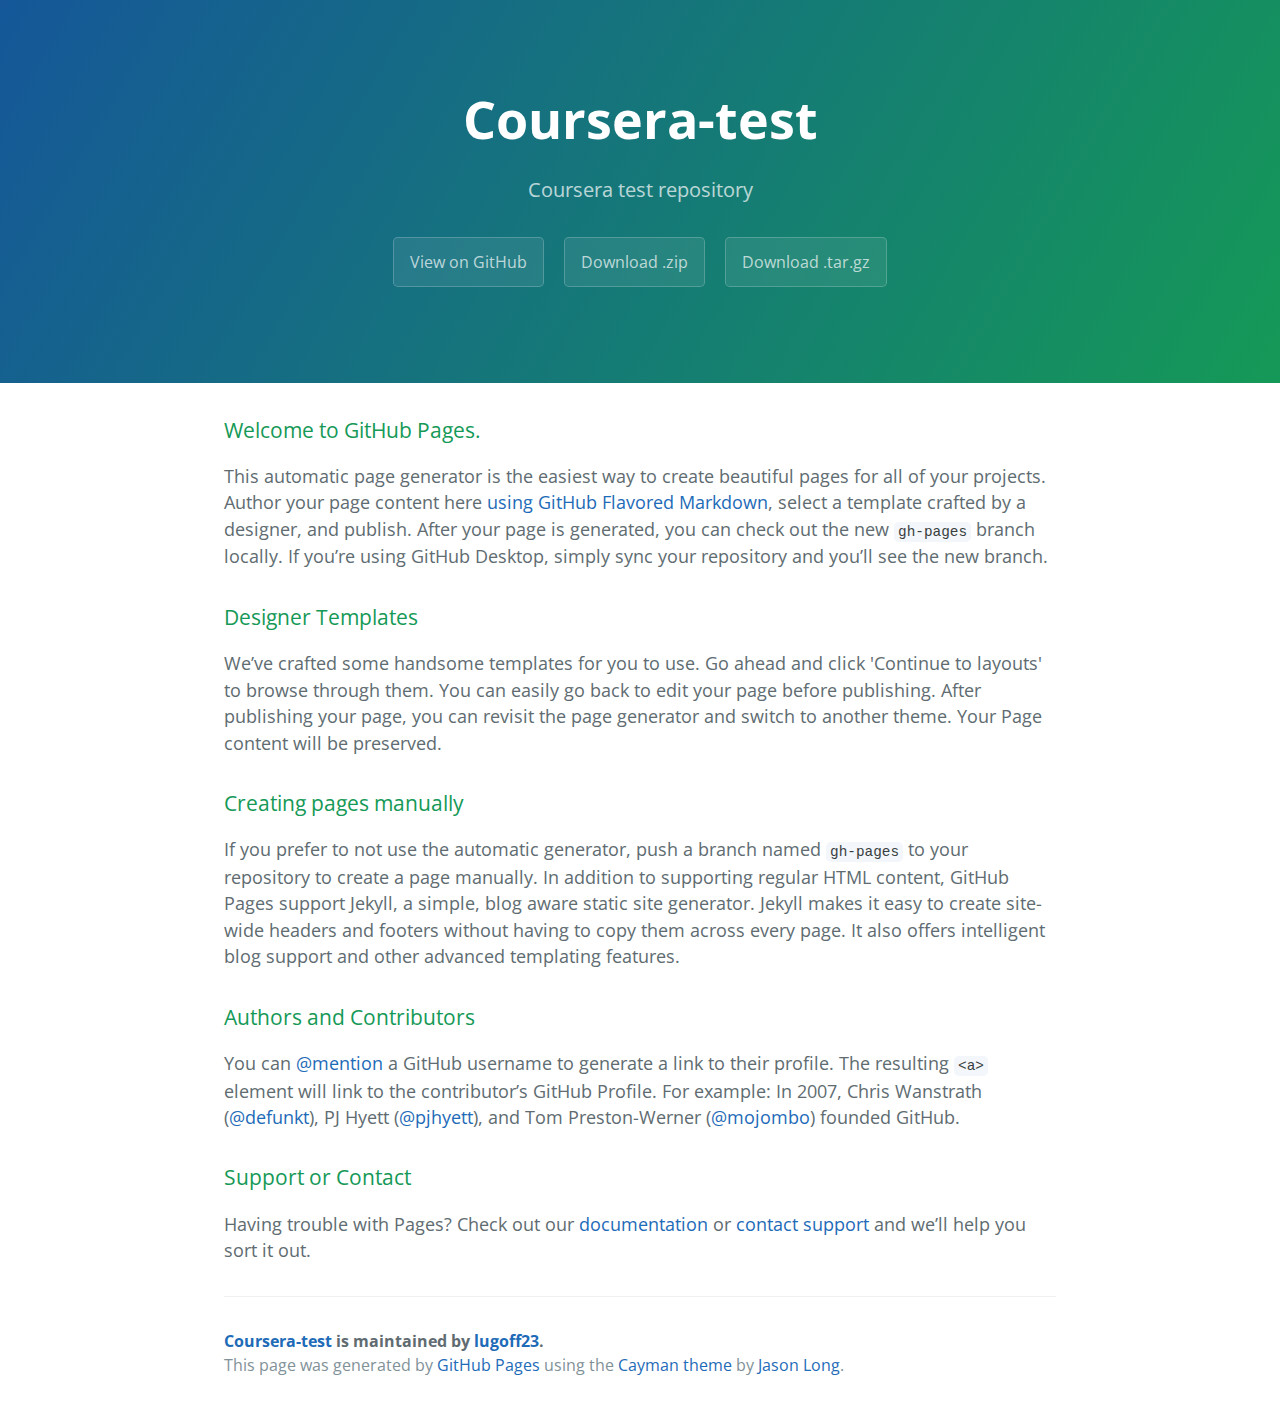
<file: index.html>
<!DOCTYPE html>
<html lang="en-us">
  <head>
    <meta charset="UTF-8">
    <title>Coursera-test by lugoff23</title>
    <meta name="viewport" content="width=device-width, initial-scale=1">
    <link rel="stylesheet" type="text/css" href="stylesheets/normalize.css" media="screen">
    <link href='https://fonts.googleapis.com/css?family=Open+Sans:400,700' rel='stylesheet' type='text/css'>
    <link rel="stylesheet" type="text/css" href="stylesheets/stylesheet.css" media="screen">
    <link rel="stylesheet" type="text/css" href="stylesheets/github-light.css" media="screen">
  </head>
  <body>
    <section class="page-header">
      <h1 class="project-name">Coursera-test</h1>
      <h2 class="project-tagline">Coursera test repository</h2>
      <a href="https://github.com/lugoff23/coursera-test" class="btn">View on GitHub</a>
      <a href="https://github.com/lugoff23/coursera-test/zipball/master" class="btn">Download .zip</a>
      <a href="https://github.com/lugoff23/coursera-test/tarball/master" class="btn">Download .tar.gz</a>
    </section>

    <section class="main-content">
      <h3>
<a id="welcome-to-github-pages" class="anchor" href="#welcome-to-github-pages" aria-hidden="true"><span aria-hidden="true" class="octicon octicon-link"></span></a>Welcome to GitHub Pages.</h3>

<p>This automatic page generator is the easiest way to create beautiful pages for all of your projects. Author your page content here <a href="https://guides.github.com/features/mastering-markdown/">using GitHub Flavored Markdown</a>, select a template crafted by a designer, and publish. After your page is generated, you can check out the new <code>gh-pages</code> branch locally. If you’re using GitHub Desktop, simply sync your repository and you’ll see the new branch.</p>

<h3>
<a id="designer-templates" class="anchor" href="#designer-templates" aria-hidden="true"><span aria-hidden="true" class="octicon octicon-link"></span></a>Designer Templates</h3>

<p>We’ve crafted some handsome templates for you to use. Go ahead and click 'Continue to layouts' to browse through them. You can easily go back to edit your page before publishing. After publishing your page, you can revisit the page generator and switch to another theme. Your Page content will be preserved.</p>

<h3>
<a id="creating-pages-manually" class="anchor" href="#creating-pages-manually" aria-hidden="true"><span aria-hidden="true" class="octicon octicon-link"></span></a>Creating pages manually</h3>

<p>If you prefer to not use the automatic generator, push a branch named <code>gh-pages</code> to your repository to create a page manually. In addition to supporting regular HTML content, GitHub Pages support Jekyll, a simple, blog aware static site generator. Jekyll makes it easy to create site-wide headers and footers without having to copy them across every page. It also offers intelligent blog support and other advanced templating features.</p>

<h3>
<a id="authors-and-contributors" class="anchor" href="#authors-and-contributors" aria-hidden="true"><span aria-hidden="true" class="octicon octicon-link"></span></a>Authors and Contributors</h3>

<p>You can <a href="https://help.github.com/articles/basic-writing-and-formatting-syntax/#mentioning-users-and-teams" class="user-mention">@mention</a> a GitHub username to generate a link to their profile. The resulting <code>&lt;a&gt;</code> element will link to the contributor’s GitHub Profile. For example: In 2007, Chris Wanstrath (<a href="https://github.com/defunkt" class="user-mention">@defunkt</a>), PJ Hyett (<a href="https://github.com/pjhyett" class="user-mention">@pjhyett</a>), and Tom Preston-Werner (<a href="https://github.com/mojombo" class="user-mention">@mojombo</a>) founded GitHub.</p>

<h3>
<a id="support-or-contact" class="anchor" href="#support-or-contact" aria-hidden="true"><span aria-hidden="true" class="octicon octicon-link"></span></a>Support or Contact</h3>

<p>Having trouble with Pages? Check out our <a href="https://help.github.com/pages">documentation</a> or <a href="https://github.com/contact">contact support</a> and we’ll help you sort it out.</p>

      <footer class="site-footer">
        <span class="site-footer-owner"><a href="https://github.com/lugoff23/coursera-test">Coursera-test</a> is maintained by <a href="https://github.com/lugoff23">lugoff23</a>.</span>

        <span class="site-footer-credits">This page was generated by <a href="https://pages.github.com">GitHub Pages</a> using the <a href="https://github.com/jasonlong/cayman-theme">Cayman theme</a> by <a href="https://twitter.com/jasonlong">Jason Long</a>.</span>
      </footer>

    </section>

  
  </body>
</html>
</file>
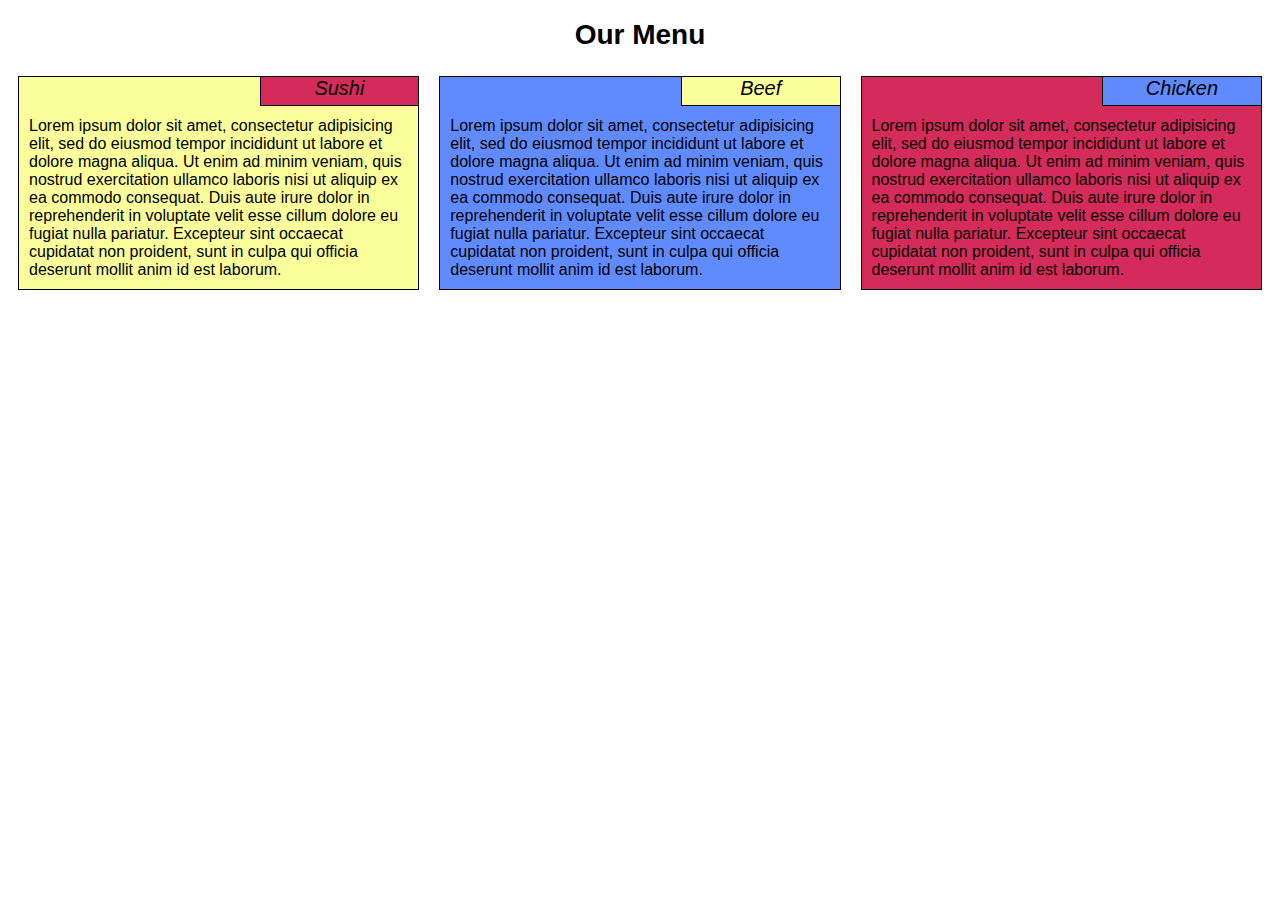
<file: mod2_solution/index.html>
<!DOCTYPE html>
<html>
<head>
<meta charset="utf-8">
<meta name="viewport" content="width=device-width, initial-scale=1">
<title>Module 2 assignment</title>
<link rel="stylesheet" href="./css/external.css">

</head>
<body>
<h1>Our Menu</h1>

<div class="row">
  <div class="col-lg-4 col-md-6 col-sm-12">
  	<div class="box" id="p1">
  		<p id="p2">Sushi</p>
  		<section>Lorem ipsum dolor sit amet, consectetur adipisicing elit, sed do eiusmod
  		tempor incididunt ut labore et dolore magna aliqua. Ut enim ad minim veniam, quis nostrud exercitation ullamco laboris nisi ut aliquip ex ea commodo
  		consequat. Duis aute irure dolor in reprehenderit in voluptate velit esse
  		cillum dolore eu fugiat nulla pariatur. Excepteur sint occaecat cupidatat non
  		proident, sunt in culpa qui officia deserunt mollit anim id est laborum.</section>
  	</div>
  </div>

  <div class="col-lg-4 col-md-6 col-sm-12">
  	<div class="box" id="p3">
	  	<p id="p1">Beef</p>
	  	<section>Lorem ipsum dolor sit amet, consectetur adipisicing elit, sed do eiusmod
	  	tempor incididunt ut labore et dolore magna aliqua. Ut enim ad minim veniam,
	  	quis nostrud exercitation ullamco laboris nisi ut aliquip ex ea commodo
	  	consequat. Duis aute irure dolor in reprehenderit in voluptate velit esse
	  	cillum dolore eu fugiat nulla pariatur. Excepteur sint occaecat cupidatat non
	  	proident, sunt in culpa qui officia deserunt mollit anim id est laborum.</section>
	</div>
  </div>

  <div class="col-lg-4 col-md-12 col-sm-12">
  	<div class="box" id="p2">
	  	<p id="p3">Chicken</p>
	  	<section>Lorem ipsum dolor sit amet, consectetur adipisicing elit, sed do eiusmod
	  	tempor incididunt ut labore et dolore magna aliqua. Ut enim ad minim veniam,
	  	quis nostrud exercitation ullamco laboris nisi ut aliquip ex ea commodo
	  	consequat. Duis aute irure dolor in reprehenderit in voluptate velit esse
	  	cillum dolore eu fugiat nulla pariatur. Excepteur sint occaecat cupidatat non
	  	proident, sunt in culpa qui officia deserunt mollit anim id est laborum.</section>
	</div>
  </div>

</div>

</body>
</html>
</file>
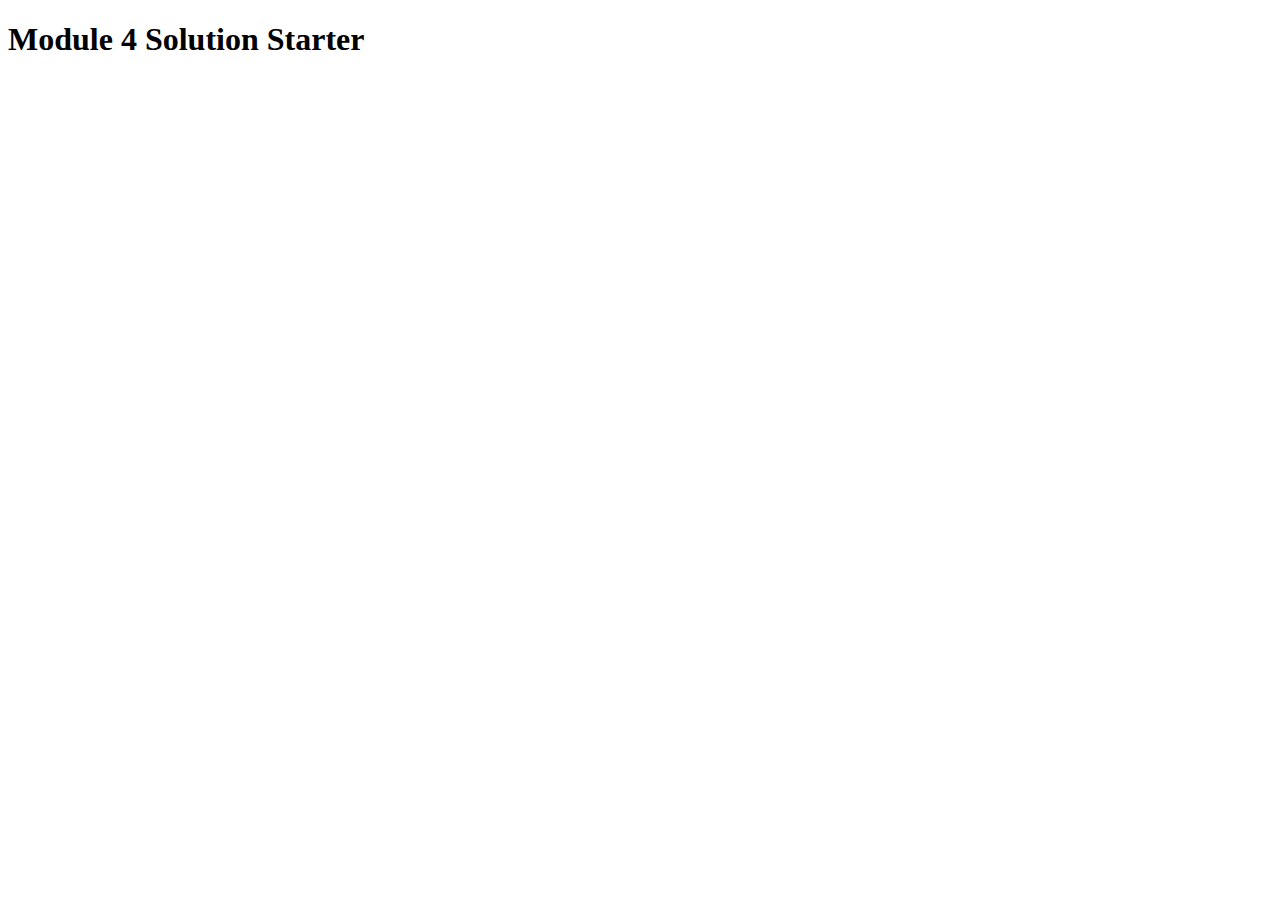
<file: mod4_solution/index.html>
<!DOCTYPE html>
<html>
<head>
  <meta charset="utf-8">
  <title>Module 4 Solution Starter</title>
  <script src="SpeakHello.js"></script>
  <script src="SpeakGoodBye.js"></script>
  <script src="script.js"></script>
</head>
<body>
  <h1>Module 4 Solution Starter</h1>
</body>
</html>
</file>
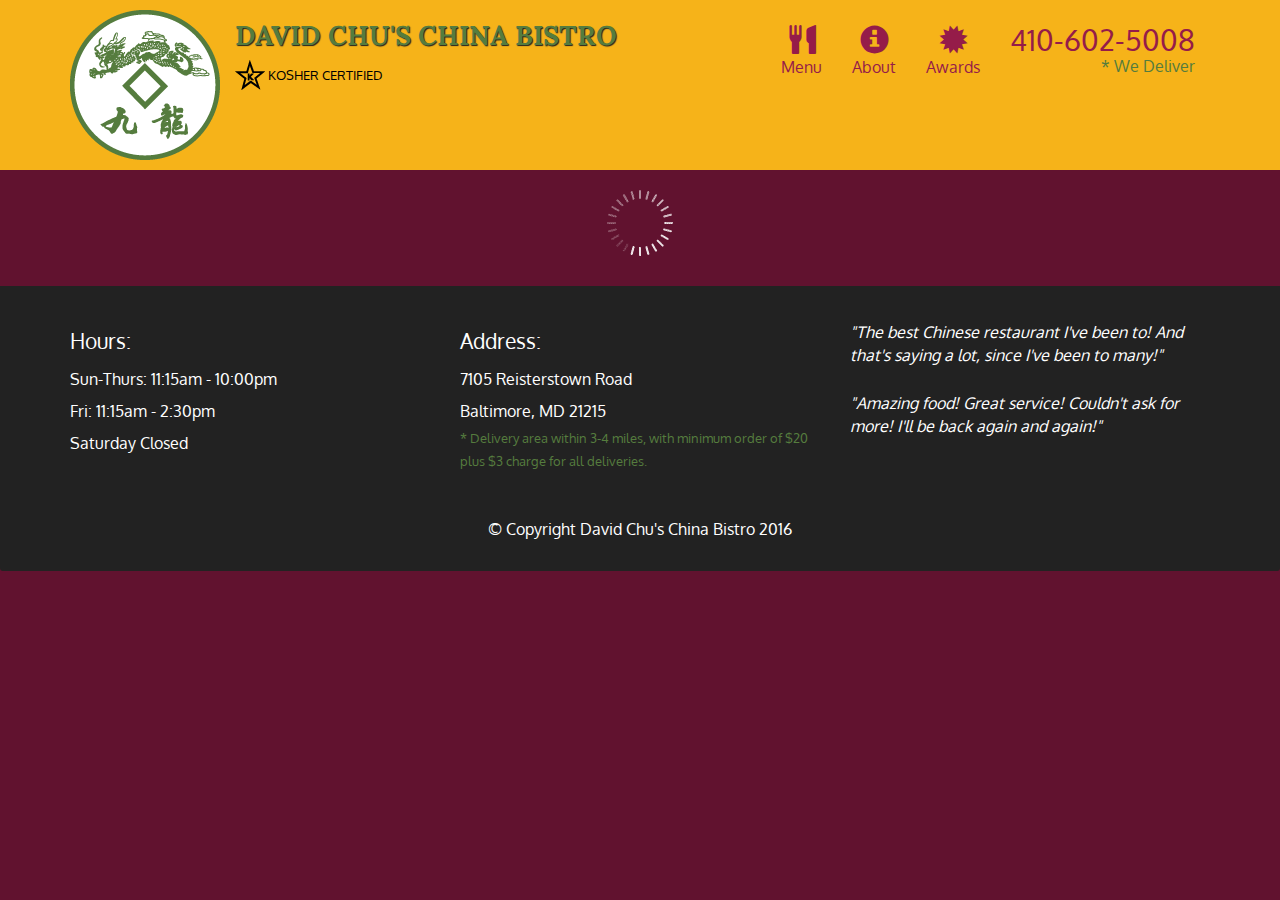
<file: mod5_solution/index.html>
<!doctype html>
<html lang="en">
  <head>
    <meta charset="utf-8">
    <meta http-equiv="X-UA-Compatible" content="IE=edge">
    <meta name="viewport" content="width=device-width, initial-scale=1">
    <title>David Chu's China Bistro</title>
    <link rel="stylesheet" href="css/bootstrap.min.css">
    <link rel="stylesheet" href="css/styles.css">
    <link href='https://fonts.googleapis.com/css?family=Oxygen:400,300,700' rel='stylesheet' type='text/css'>
    <link href='https://fonts.googleapis.com/css?family=Lora' rel='stylesheet' type='text/css'>
  </head>
<body>
  <header>
    <nav id="header-nav" class="navbar navbar-default">
      <div class="container">
        <div class="navbar-header">
          <a href="index.html" class="pull-left visible-md visible-lg">
            <div id="logo-img" alt="Logo image"></div>
          </a>

          <div class="navbar-brand">
            <a href="index.html"><h1>David Chu's China Bistro</h1></a>
            <p>
              <img src="images/star-k-logo.png" alt="Kosher certification">
              <span>Kosher Certified</span>
            </p>
          </div>

          <button id="navbarToggle" type="button" class="navbar-toggle collapsed" data-toggle="collapse" data-target="#collapsable-nav" aria-expanded="false">
            <span class="sr-only">Toggle navigation</span>
            <span class="icon-bar"></span>
            <span class="icon-bar"></span>
            <span class="icon-bar"></span>
          </button>
        </div>
        
        <div id="collapsable-nav" class="collapse navbar-collapse">
           <ul id="nav-list" class="nav navbar-nav navbar-right">
            <li id="navHomeButton" class="visible-xs active">
              <a href="index.html">
                <span class="glyphicon glyphicon-home"></span> Home</a>
            </li>
            <li id="navMenuButton">
              <a href="#" onclick="$dc.loadMenuCategories();">
                <span class="glyphicon glyphicon-cutlery"></span><br class="hidden-xs"> Menu</a>
            </li>
            <li>
              <a href="#">
                <span class="glyphicon glyphicon-info-sign"></span><br class="hidden-xs"> About</a>
            </li>
            <li>
              <a href="#">
                <span class="glyphicon glyphicon-certificate"></span><br class="hidden-xs"> Awards</a>
            </li>
            <li id="phone" class="hidden-xs">
              <a href="tel:410-602-5008">
                <span>410-602-5008</span></a><div>* We Deliver</div>
            </li>
          </ul><!-- #nav-list -->
        </div><!-- .collapse .navbar-collapse -->
      </div><!-- .container -->
    </nav><!-- #header-nav -->
  </header>

  <div id="call-btn" class="visible-xs">
    <a class="btn" href="tel:410-602-5008">
    <span class="glyphicon glyphicon-earphone"></span>
    410-602-5008
    </a>
  </div>
  <div id="xs-deliver" class="text-center visible-xs">* We Deliver</div>

  <div id="main-content" class="container"></div>

  <footer class="panel-footer">
    <div class="container">
      <div class="row">
        <section id="hours" class="col-sm-4">
          <span>Hours:</span><br>
          Sun-Thurs: 11:15am - 10:00pm<br>
          Fri: 11:15am - 2:30pm<br>
          Saturday Closed
          <hr class="visible-xs">
        </section>
        <section id="address" class="col-sm-4">
          <span>Address:</span><br>
          7105 Reisterstown Road<br>
          Baltimore, MD 21215
          <p>* Delivery area within 3-4 miles, with minimum order of $20 plus $3 charge for all deliveries.</p>
          <hr class="visible-xs">
        </section>
        <section id="testimonials" class="col-sm-4">
          <p>"The best Chinese restaurant I've been to! And that's saying a lot, since I've been to many!"</p>
          <p>"Amazing food! Great service! Couldn't ask for more! I'll be back again and again!"</p>
        </section>
      </div>
      <div class="text-center">&copy; Copyright David Chu's China Bistro 2016</div>
    </div>
  </footer>

  <!-- jQuery (Bootstrap JS plugins depend on it) -->
  <script src="js/jquery-2.1.4.min.js"></script>
  <script src="js/bootstrap.min.js"></script>
  <script src="js/ajax-utils.js"></script>
  <script src="js/script.js"></script>
</body>
</html>
</file>
<file: stylesheets/stylesheet.css>
* {
  box-sizing: border-box; }

body {
  padding: 0;
  margin: 0;
  font-family: "Open Sans", "Helvetica Neue", Helvetica, Arial, sans-serif;
  font-size: 16px;
  line-height: 1.5;
  color: #606c71; }

a {
  color: #1e6bb8;
  text-decoration: none; }
  a:hover {
    text-decoration: underline; }

.btn {
  display: inline-block;
  margin-bottom: 1rem;
  color: rgba(255, 255, 255, 0.7);
  background-color: rgba(255, 255, 255, 0.08);
  border-color: rgba(255, 255, 255, 0.2);
  border-style: solid;
  border-width: 1px;
  border-radius: 0.3rem;
  transition: color 0.2s, background-color 0.2s, border-color 0.2s; }
  .btn + .btn {
    margin-left: 1rem; }

.btn:hover {
  color: rgba(255, 255, 255, 0.8);
  text-decoration: none;
  background-color: rgba(255, 255, 255, 0.2);
  border-color: rgba(255, 255, 255, 0.3); }

@media screen and (min-width: 64em) {
  .btn {
    padding: 0.75rem 1rem; } }

@media screen and (min-width: 42em) and (max-width: 64em) {
  .btn {
    padding: 0.6rem 0.9rem;
    font-size: 0.9rem; } }

@media screen and (max-width: 42em) {
  .btn {
    display: block;
    width: 100%;
    padding: 0.75rem;
    font-size: 0.9rem; }
    .btn + .btn {
      margin-top: 1rem;
      margin-left: 0; } }

.page-header {
  color: #fff;
  text-align: center;
  background-color: #159957;
  background-image: linear-gradient(120deg, #155799, #159957); }

@media screen and (min-width: 64em) {
  .page-header {
    padding: 5rem 6rem; } }

@media screen and (min-width: 42em) and (max-width: 64em) {
  .page-header {
    padding: 3rem 4rem; } }

@media screen and (max-width: 42em) {
  .page-header {
    padding: 2rem 1rem; } }

.project-name {
  margin-top: 0;
  margin-bottom: 0.1rem; }

@media screen and (min-width: 64em) {
  .project-name {
    font-size: 3.25rem; } }

@media screen and (min-width: 42em) and (max-width: 64em) {
  .project-name {
    font-size: 2.25rem; } }

@media screen and (max-width: 42em) {
  .project-name {
    font-size: 1.75rem; } }

.project-tagline {
  margin-bottom: 2rem;
  font-weight: normal;
  opacity: 0.7; }

@media screen and (min-width: 64em) {
  .project-tagline {
    font-size: 1.25rem; } }

@media screen and (min-width: 42em) and (max-width: 64em) {
  .project-tagline {
    font-size: 1.15rem; } }

@media screen and (max-width: 42em) {
  .project-tagline {
    font-size: 1rem; } }

.main-content :first-child {
  margin-top: 0; }
.main-content img {
  max-width: 100%; }
.main-content h1, .main-content h2, .main-content h3, .main-content h4, .main-content h5, .main-content h6 {
  margin-top: 2rem;
  margin-bottom: 1rem;
  font-weight: normal;
  color: #159957; }
.main-content p {
  margin-bottom: 1em; }
.main-content code {
  padding: 2px 4px;
  font-family: Consolas, "Liberation Mono", Menlo, Courier, monospace;
  font-size: 0.9rem;
  color: #383e41;
  background-color: #f3f6fa;
  border-radius: 0.3rem; }
.main-content pre {
  padding: 0.8rem;
  margin-top: 0;
  margin-bottom: 1rem;
  font: 1rem Consolas, "Liberation Mono", Menlo, Courier, monospace;
  color: #567482;
  word-wrap: normal;
  background-color: #f3f6fa;
  border: solid 1px #dce6f0;
  border-radius: 0.3rem; }
  .main-content pre > code {
    padding: 0;
    margin: 0;
    font-size: 0.9rem;
    color: #567482;
    word-break: normal;
    white-space: pre;
    background: transparent;
    border: 0; }
.main-content .highlight {
  margin-bottom: 1rem; }
  .main-content .highlight pre {
    margin-bottom: 0;
    word-break: normal; }
.main-content .highlight pre, .main-content pre {
  padding: 0.8rem;
  overflow: auto;
  font-size: 0.9rem;
  line-height: 1.45;
  border-radius: 0.3rem; }
.main-content pre code, .main-content pre tt {
  display: inline;
  max-width: initial;
  padding: 0;
  margin: 0;
  overflow: initial;
  line-height: inherit;
  word-wrap: normal;
  background-color: transparent;
  border: 0; }
  .main-content pre code:before, .main-content pre code:after, .main-content pre tt:before, .main-content pre tt:after {
    content: normal; }
.main-content ul, .main-content ol {
  margin-top: 0; }
.main-content blockquote {
  padding: 0 1rem;
  margin-left: 0;
  color: #819198;
  border-left: 0.3rem solid #dce6f0; }
  .main-content blockquote > :first-child {
    margin-top: 0; }
  .main-content blockquote > :last-child {
    margin-bottom: 0; }
.main-content table {
  display: block;
  width: 100%;
  overflow: auto;
  word-break: normal;
  word-break: keep-all; }
  .main-content table th {
    font-weight: bold; }
  .main-content table th, .main-content table td {
    padding: 0.5rem 1rem;
    border: 1px solid #e9ebec; }
.main-content dl {
  padding: 0; }
  .main-content dl dt {
    padding: 0;
    margin-top: 1rem;
    font-size: 1rem;
    font-weight: bold; }
  .main-content dl dd {
    padding: 0;
    margin-bottom: 1rem; }
.main-content hr {
  height: 2px;
  padding: 0;
  margin: 1rem 0;
  background-color: #eff0f1;
  border: 0; }

@media screen and (min-width: 64em) {
  .main-content {
    max-width: 64rem;
    padding: 2rem 6rem;
    margin: 0 auto;
    font-size: 1.1rem; } }

@media screen and (min-width: 42em) and (max-width: 64em) {
  .main-content {
    padding: 2rem 4rem;
    font-size: 1.1rem; } }

@media screen and (max-width: 42em) {
  .main-content {
    padding: 2rem 1rem;
    font-size: 1rem; } }

.site-footer {
  padding-top: 2rem;
  margin-top: 2rem;
  border-top: solid 1px #eff0f1; }

.site-footer-owner {
  display: block;
  font-weight: bold; }

.site-footer-credits {
  color: #819198; }

@media screen and (min-width: 64em) {
  .site-footer {
    font-size: 1rem; } }

@media screen and (min-width: 42em) and (max-width: 64em) {
  .site-footer {
    font-size: 1rem; } }

@media screen and (max-width: 42em) {
  .site-footer {
    font-size: 0.9rem; } }
</file>
<file: stylesheets/github-light.css>
/*
The MIT License (MIT)

Copyright (c) 2016 GitHub, Inc.

Permission is hereby granted, free of charge, to any person obtaining a copy
of this software and associated documentation files (the "Software"), to deal
in the Software without restriction, including without limitation the rights
to use, copy, modify, merge, publish, distribute, sublicense, and/or sell
copies of the Software, and to permit persons to whom the Software is
furnished to do so, subject to the following conditions:

The above copyright notice and this permission notice shall be included in all
copies or substantial portions of the Software.

THE SOFTWARE IS PROVIDED "AS IS", WITHOUT WARRANTY OF ANY KIND, EXPRESS OR
IMPLIED, INCLUDING BUT NOT LIMITED TO THE WARRANTIES OF MERCHANTABILITY,
FITNESS FOR A PARTICULAR PURPOSE AND NONINFRINGEMENT. IN NO EVENT SHALL THE
AUTHORS OR COPYRIGHT HOLDERS BE LIABLE FOR ANY CLAIM, DAMAGES OR OTHER
LIABILITY, WHETHER IN AN ACTION OF CONTRACT, TORT OR OTHERWISE, ARISING FROM,
OUT OF OR IN CONNECTION WITH THE SOFTWARE OR THE USE OR OTHER DEALINGS IN THE
SOFTWARE.

*/

.pl-c /* comment */ {
  color: #969896;
}

.pl-c1 /* constant, variable.other.constant, support, meta.property-name, support.constant, support.variable, meta.module-reference, markup.raw, meta.diff.header */,
.pl-s .pl-v /* string variable */ {
  color: #0086b3;
}

.pl-e /* entity */,
.pl-en /* entity.name */ {
  color: #795da3;
}

.pl-smi /* variable.parameter.function, storage.modifier.package, storage.modifier.import, storage.type.java, variable.other */,
.pl-s .pl-s1 /* string source */ {
  color: #333;
}

.pl-ent /* entity.name.tag */ {
  color: #63a35c;
}

.pl-k /* keyword, storage, storage.type */ {
  color: #a71d5d;
}

.pl-s /* string */,
.pl-pds /* punctuation.definition.string, string.regexp.character-class */,
.pl-s .pl-pse .pl-s1 /* string punctuation.section.embedded source */,
.pl-sr /* string.regexp */,
.pl-sr .pl-cce /* string.regexp constant.character.escape */,
.pl-sr .pl-sre /* string.regexp source.ruby.embedded */,
.pl-sr .pl-sra /* string.regexp string.regexp.arbitrary-repitition */ {
  color: #183691;
}

.pl-v /* variable */ {
  color: #ed6a43;
}

.pl-id /* invalid.deprecated */ {
  color: #b52a1d;
}

.pl-ii /* invalid.illegal */ {
  color: #f8f8f8;
  background-color: #b52a1d;
}

.pl-sr .pl-cce /* string.regexp constant.character.escape */ {
  font-weight: bold;
  color: #63a35c;
}

.pl-ml /* markup.list */ {
  color: #693a17;
}

.pl-mh /* markup.heading */,
.pl-mh .pl-en /* markup.heading entity.name */,
.pl-ms /* meta.separator */ {
  font-weight: bold;
  color: #1d3e81;
}

.pl-mq /* markup.quote */ {
  color: #008080;
}

.pl-mi /* markup.italic */ {
  font-style: italic;
  color: #333;
}

.pl-mb /* markup.bold */ {
  font-weight: bold;
  color: #333;
}

.pl-md /* markup.deleted, meta.diff.header.from-file */ {
  color: #bd2c00;
  background-color: #ffecec;
}

.pl-mi1 /* markup.inserted, meta.diff.header.to-file */ {
  color: #55a532;
  background-color: #eaffea;
}

.pl-mdr /* meta.diff.range */ {
  font-weight: bold;
  color: #795da3;
}

.pl-mo /* meta.output */ {
  color: #1d3e81;
}
</file>
<file: mod2_solution/css/external.css>
/********** Base styles **********/

* {
  box-sizing: border-box;
  padding: 0;
  font-family: "Trebuchet MS", Helvetica, sans-serif;
  border-width: 1px;
}
h1 {
  margin-bottom: 15px;
  text-align: center;
  font-size: 1.75em;
}

p {
  width: 40%;
  height: 30px;
  text-align: center;
  font-style: oblique;
  font-size: 1.25em;
  margin: 0;
  float: right;
  border-style: solid;
  border-width: 1px;
  top: -1px;
  right: -1px;
  position: relative;
}


.box {
  padding: 0px;
  border: 1px solid;
  margin: 10px;
  overflow: auto;
}

#p1 {
  background-color: #FBFF9B;
}
#p2 {
  background-color: #D52B5A;
}
#p3 {
  background-color: #608BFF;
}
/* Simple Responsive Framework. */
.row {
  width: 100%;
}

section {
	clear: right;
	padding: 10px;
}

/********** Desktop breakpoint **********/
@media (min-width: 992px) {
  .col-lg-1, .col-lg-2, .col-lg-3, .col-lg-4, .col-lg-5, .col-lg-6, .col-lg-7, .col-lg-8, .col-lg-9, .col-lg-10, .col-lg-11, .col-lg-12 {
    float: left;
  }
  .col-lg-1 {
    width: 8.33%;
  }
  .col-lg-2 {
    width: 16.66%;
  }
  .col-lg-3 {
    width: 25%;
  }
  .col-lg-4 {
    width: 33.33%;
  }
  .col-lg-5 {
    width: 41.66%;
  }
  .col-lg-6 {
    width: 50%;
  }
  .col-lg-7 {
    width: 58.33%;
  }
  .col-lg-8 {
    width: 66.66%;
  }
  .col-lg-9 {
    width: 74.99%;
  }
  .col-lg-10 {
    width: 83.33%;
  }
  .col-lg-11 {
    width: 91.66%;
  }
  .col-lg-12 {
    width: 100%;
  }
}

/********** Tablet view breakpoints **********/
@media (min-width: 768px) and (max-width: 991px) {
  .col-md-1, .col-md-2, .col-md-3, .col-md-4, .col-md-5, .col-md-6, .col-md-7, .col-md-8, .col-md-9, .col-md-10, .col-md-11, .col-md-12 {
    float: left;
  }
  .col-md-1 {
    width: 8.33%;
  }
  .col-md-2 {
    width: 16.66%;
  }
  .col-md-3 {
    width: 25%;
  }
  .col-md-4 {
    width: 33.33%;
  }
  .col-md-5 {
    width: 41.66%;
  }
  .col-md-6 {
    width: 50%;
  }
  .col-md-7 {
    width: 58.33%;
  }
  .col-md-8 {
    width: 66.66%;
  }
  .col-md-9 {
    width: 74.99%;
  }
  .col-md-10 {
    width: 83.33%;
  }
  .col-md-11 {
    width: 91.66%;
  }
  .col-md-12 {
    width: 100%;
  }
}

/********** Mobile view breakpoints **********/
@media (max-width: 767px) {
  .col-sm-1, .col-sm-2, .col-sm-3, .col-sm-4, .col-sm-5, .col-sm-6, .col-sm-7, .col-sm-8, .col-sm-9, .col-sm-10, .col-sm-11, .col-sm-12 {
    float: left;
  }
  .col-sm-1 {
    width: 8.33%;
  }
  .col-sm-2 {
    width: 16.66%;
  }
  .col-sm-3 {
    width: 25%;
  }
  .col-sm-4 {
    width: 33.33%;
  }
  .col-sm-5 {
    width: 41.66%;
  }
  .col-sm-6 {
    width: 50%;
  }
  .col-sm-7 {
    width: 58.33%;
  }
  .col-sm-8 {
    width: 66.66%;
  }
  .col-sm-9 {
    width: 74.99%;
  }
  .col-sm-10 {
    width: 83.33%;
  }
  .col-sm-11 {
    width: 91.66%;
  }
  .col-sm-12 {
    width: 100%;
  }
}
</file>
<file: mod5_solution/css/styles.css>
body {
  font-size: 16px;
  color: #fff;
  background-color: #61122f;
  font-family: 'Oxygen', sans-serif;
}

/** HEADER **/
#header-nav {
  background-color: #f6b319;
  border-radius: 0;
  border: 0;
}

#logo-img {
  background: url('../images/restaurant-logo_large.png') no-repeat;
  width: 150px;
  height: 150px;
  margin: 10px 15px 10px 0;
}

.navbar-brand {
  padding-top: 25px;
}
.navbar-brand h1 { /* Restaurant name */
  font-family: 'Lora', serif;
  color: #557c3e;
  font-size: 1.5em;
  text-transform: uppercase;
  font-weight: bold;
  text-shadow: 1px 1px 1px #222;
  margin-top: 0;
  margin-bottom: 0;
  line-height: .75;
}
.navbar-brand a:hover, .navbar-brand a:focus {
  text-decoration: none;
}
.navbar-brand p { /* Kosher cert */
  color: #000;
  text-transform: uppercase;
  font-size: .7em;
  margin-top: 15px;
}
.navbar-brand p span { /* Star-K */
  vertical-align: middle;
}

#nav-list {
  margin-top: 10px;
}
#nav-list a {
  color: #951C49;
  text-align: center;
}
#nav-list a:hover {
  background: #E7E7E7;
}
#nav-list a span {
  font-size: 1.8em;
}

#phone {
  margin-top: 5px;
}
#phone a { /* Phone number */
  text-align: right;
  padding-bottom: 0;
}
#phone div { /* We Deliver */
  color: #557c3e;
  text-align: right;
  padding-right: 15px;
}

.navbar-header button.navbar-toggle, .navbar-header .icon-bar {
  border: 1px solid #61122f;
}
.navbar-header button.navbar-toggle {
  clear: both;
  margin-top: -30px;
}
/* END HEADER */

/* FOOTER */
.panel-footer {
  margin-top: 30px;
  padding-top: 35px;
  padding-bottom: 30px;
  background-color: #222;
  border-top: 0;
}
.panel-footer div.row {
  margin-bottom: 35px;
}
#hours, #address {
  line-height: 2;
}
#hours > span, #address > span {
  font-size: 1.3em;
}
#address p {
  color: #557c3e;
  font-size: .8em;
  line-height: 1.8;
}
#testimonials {
  font-style: italic;
}
#testimonials p:nth-child(2) {
  margin-top: 25px;
}
/* END FOOTER */



/* HOME PAGE */
.container .jumbotron {
  box-shadow: 0 0 50px #3F0C1F;
  border: 2px solid #3F0C1F;
}

#menu-tile, #specials-tile, #map-tile {
  height: 250px;
  width: 100%;
  margin-bottom: 15px;
  position: relative;
  border: 2px solid #3F0C1F;
  overflow: hidden;
}
#menu-tile:hover, #specials-tile:hover, #map-tile:hover {
  box-shadow: 0 1px 5px 1px #cccccc;
}
#menu-tile {
  background: url('../images/menu-tile.jpg') no-repeat;
  background-position: center;
}
#specials-tile {
  background: url('../images/specials-tile.jpg') no-repeat;
  background-position: center;
}
#menu-tile span, #specials-tile span, #map-tile span {
  position: absolute;
  bottom: 0;
  right: 0;
  width: 100%;
  text-align: center;
  font-size: 1.6em;
  text-transform: uppercase;
  background-color: #000;
  color: #fff;
  opacity: .8;
}
/* END HOME PAGE */

/* MENU CATEGORIES PAGE */
.category-tile { 
  position: relative;
  border: 2px solid #3F0C1F;
  overflow: hidden;
  width: 200px;
  height: 200px;
  margin: 0 auto 15px;
}
.category-tile span {
  position: absolute;
  bottom: 0;
  right: 0;
  width: 100%;
  text-align: center;
  font-size: 1.2em;
  text-transform: uppercase;
  background-color: #000;
  color: #fff;
  opacity: .8;
}
.category-tile:hover {
  box-shadow: 0 1px 5px 1px #cccccc;
}

#menu-categories-title + div {
  margin-bottom: 50px;
}
/* END MENU CATEGORIES PAGE */

/* SINGLE CATEGORY PAGE */
.menu-item-tile {
  margin-bottom: 25px;
}
.menu-item-tile hr {
  width: 80%;
}
.menu-item-tile .menu-item-price {
  font-size: 1.1em;
  text-align: right;
  margin-top: -15px;
  margin-right: -15px;
}
.menu-item-tile .menu-item-price span {
  font-size: .6em;
}
.menu-item-photo {
  position: relative;
  border: 2px solid #3F0C1F; 
  overflow: hidden;
  padding: 0;
  margin-right: -15px;
  margin-left: auto;
  margin-bottom: 20px;
  max-width: 250px;
}
.menu-item-photo div {
  position: absolute;
  bottom: 0;
  right: 0;
  width: 80px;
  background-color: #557c3e;
  text-align: center;
}
.menu-item-description {
  padding-right: 30px;
}
h3.menu-item-title {
  margin: 0 0 10px;
}
.menu-item-details {
  font-size: .9em;
  font-style: italic;
}
/* END SINGLE CATEGORY PAGE */


/********** Large devices only **********/
@media (min-width: 1200px) {
  .container .jumbotron {
    background: url('../images/jumbotron_1200.jpg') no-repeat;
    height: 675px;
  }
}

/********** Medium devices only **********/
@media (min-width: 992px) and (max-width: 1199px) {
  /* Header */
  #logo-img {
    background: url('../images/restaurant-logo_medium.png') no-repeat;
    width: 100px;
    height: 100px;
    margin: 5px 5px 5px 0;
  }
  /* End Header */

  /* Home Page */
  .container .jumbotron {
    background: url('../images/jumbotron_992.jpg') no-repeat;
    height: 558px;
  }
  /* End Home Page */
}

/********** Small devices only **********/
@media (min-width: 768px) and (max-width: 991px) {
  /* Home Page */
  .container .jumbotron {
    background: url('../images/jumbotron_768.jpg') no-repeat;
    height: 432px;
  }
  /* End Home Page */
}

/********** Extra small devices only **********/
@media (max-width: 767px) {
  /* Header */
  .navbar-brand {
    padding-top: 10px;
    height: 80px;
  }
  .navbar-brand h1 { /* Restaurant name */
    padding-top: 10px;
    font-size: 5vw; /* 1vw = 1% of viewport width */
  }
  .navbar-brand p { /* Kosher cert */
    font-size: .6em;
    margin-top: 12px;
  }
  .navbar-brand p img { /* Star-K */
    height: 20px;
  }

  #collapsable-nav a { /* Collapsed nav menu text */
    font-size: 1.2em;
  }
  #collapsable-nav a span { /* Collapsed nav menu glyph */
    font-size: 1em;
    margin-right: 5px;
  }

  #call-btn > a {
    font-size: 1.5em;
    display: block;
    margin: 0 20px;
    padding: 10px;
    border: 2px solid #fff;
    background-color: #f6b319;
    color: #951c49;
  }
  #xs-deliver {
    margin-top: 5px;
    font-size: .7em;
    letter-spacing: .1em;
    text-transform: uppercase;
  }
  /* End Header */

  /* Footer */
  .panel-footer section {
    margin-bottom: 30px;
    text-align: center;
  }
  .panel-footer section:nth-child(3) {
    margin-bottom: 0; /* margin already exists on the whole row */
  }
  .panel-footer section hr {
    width: 50%;
  }
  /* End Footer */

  /* Home Page */
  .container .jumbotron {
    margin-top: 30px;
    padding: 0;
  }
  #menu-tile, #specials-tile {
    width: 360px;
    margin: 0 auto 15px;
  }

  .menu-item-photo {
    margin-right: auto;
  }
  .menu-item-tile .menu-item-price {
    text-align: center;
  }
  .menu-item-description {
    text-align: center;;
  }
}


/********** Super extra small devices Only :-) (e.g., iPhone 4) **********/
@media (max-width: 479px) {
  /* Header */
  .navbar-brand h1 { /* Restaurant name */
    padding-top: 5px;
    font-size: 6vw;
  }
  /* End Header */
  
  /* Home page */
  #menu-tile, #specials-tile {
    width: 280px;
    margin: 0 auto 15px;
  }

  .col-xxs-12 {
    position: relative;
    min-height: 1px;
    padding-right: 15px;
    padding-left: 15px;
    float: left;
    width: 100%;
  }
}
</file>
